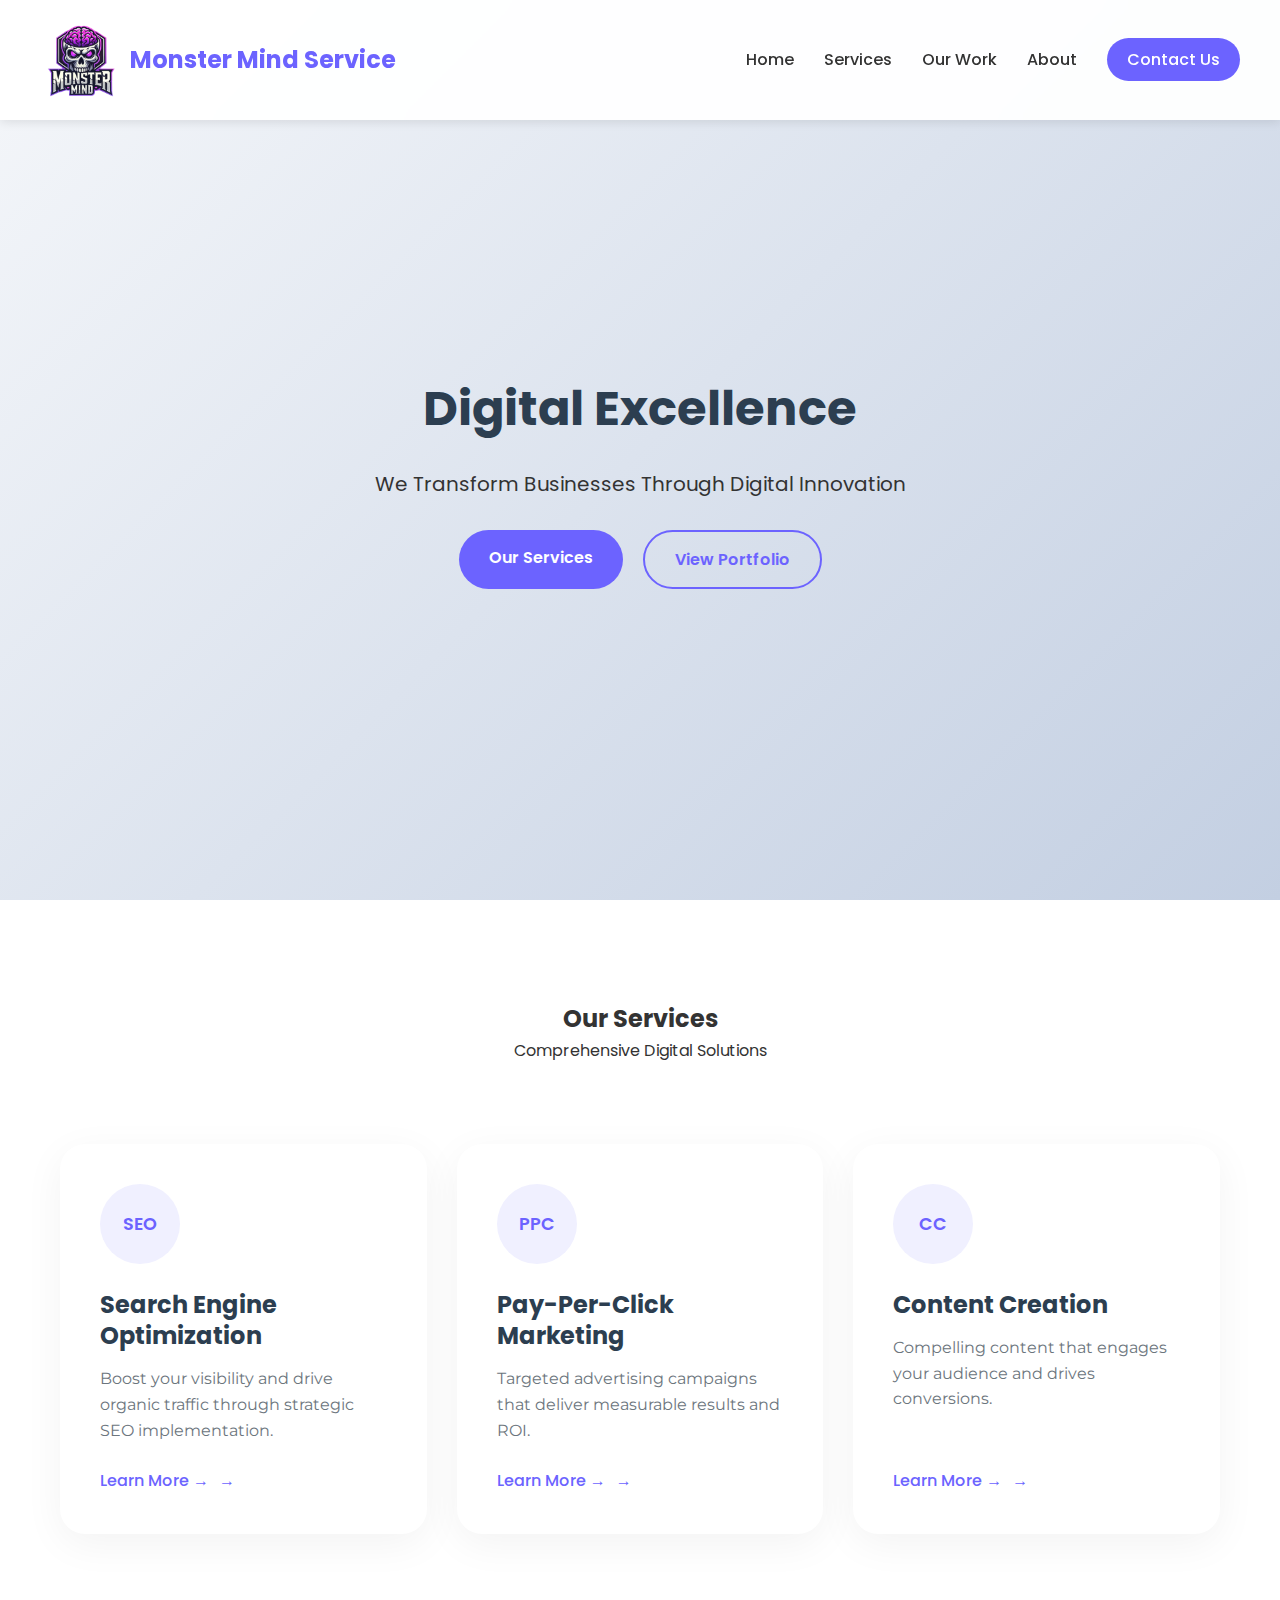
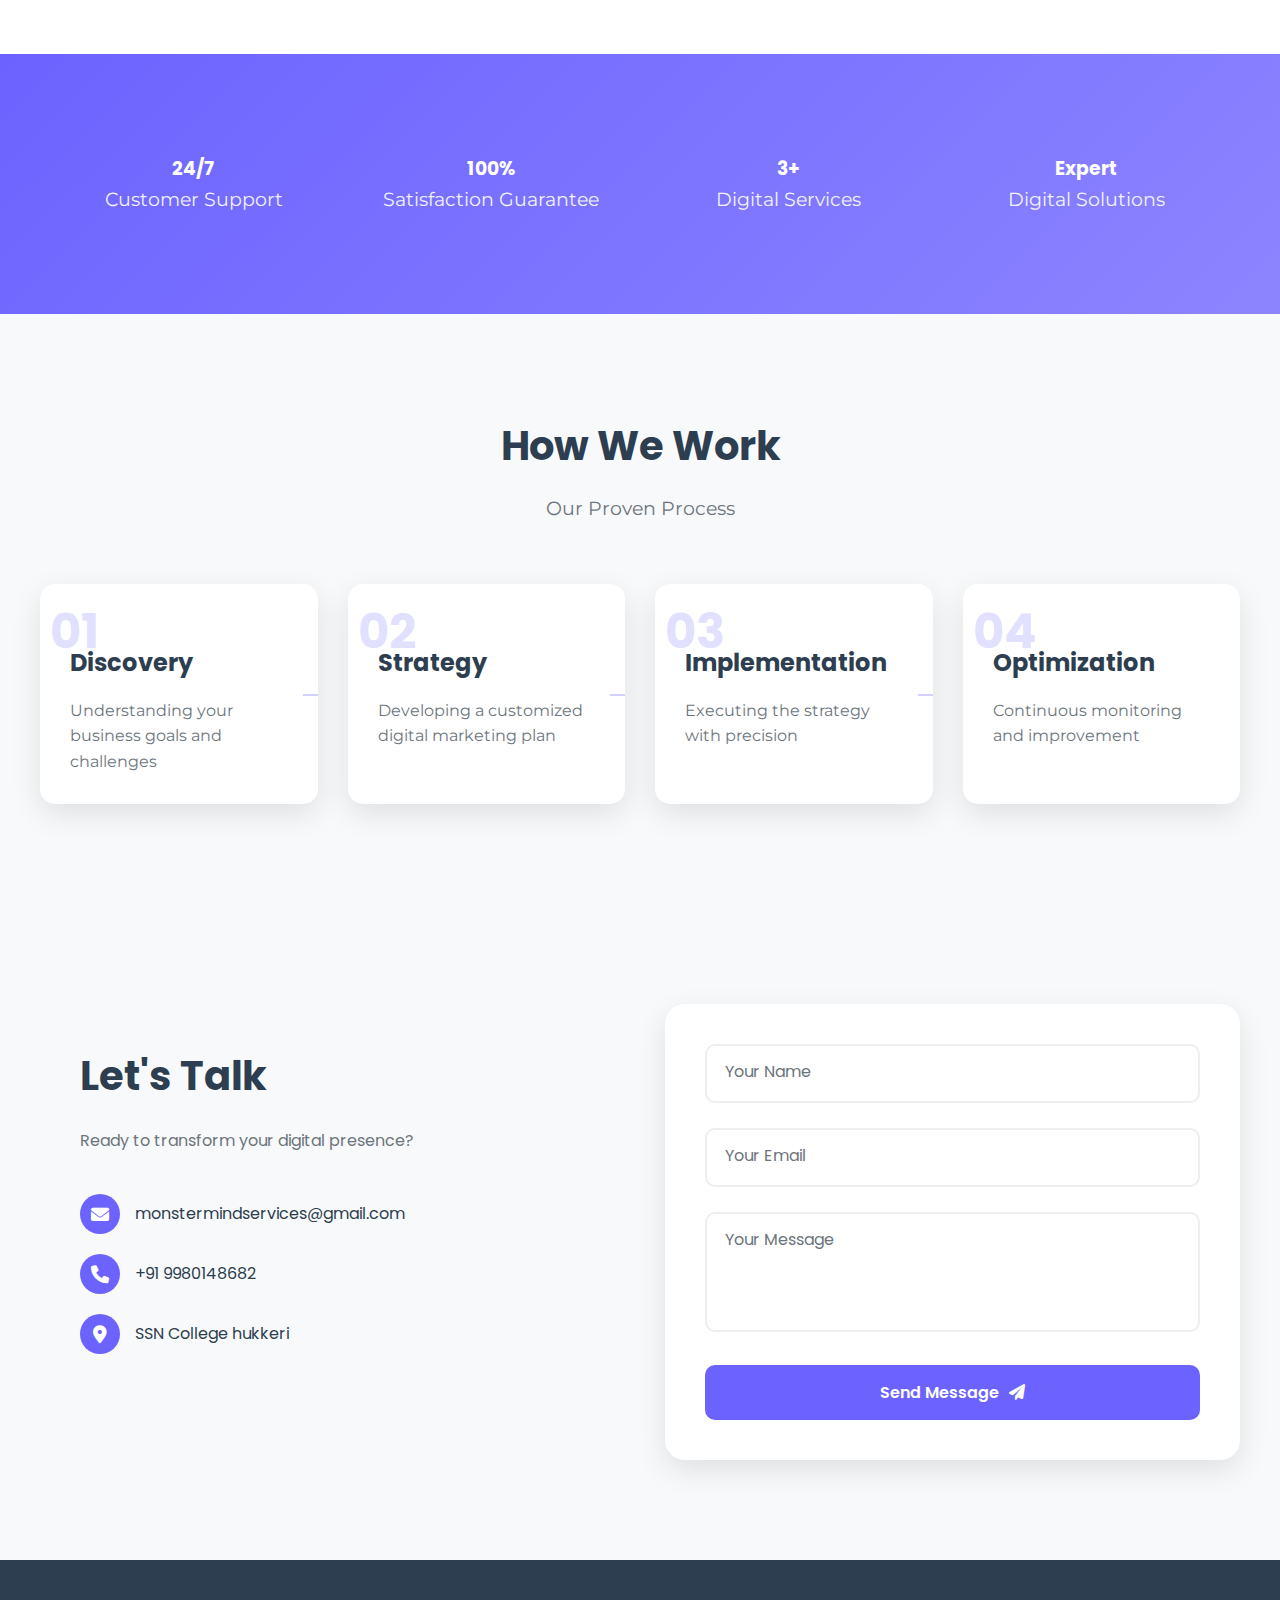
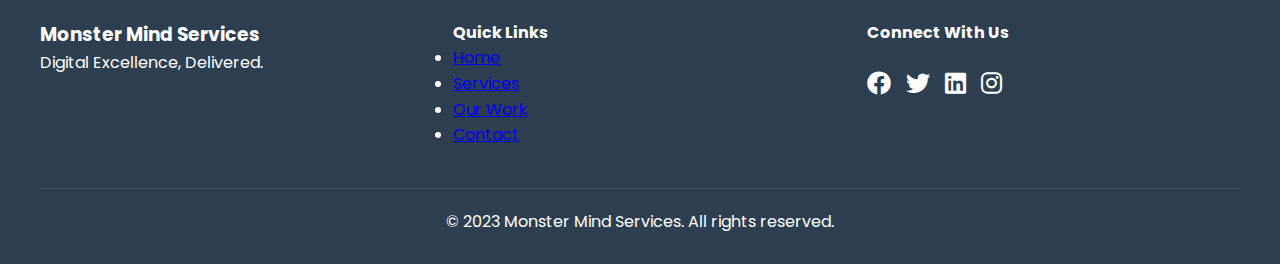
<file: index.html>
<!DOCTYPE html>
<html lang="en">
<head>
    <meta charset="UTF-8">
    <meta name="viewport" content="width=device-width, initial-scale=1.0">
    <title>Monster Mind Services - Digital Marketing Excellence</title>
    <link rel="stylesheet" href="style.css">
    <link rel="stylesheet" href="https://cdnjs.cloudflare.com/ajax/libs/font-awesome/6.0.0/css/all.min.css">
    <link href="https://fonts.googleapis.com/css2?family=Poppins:wght@600;700&family=Montserrat:wght@400;500&display=swap" rel="stylesheet">
</head>
<body>
    <!-- Header -->
    <header class="header">
        <div class="logo">
            <img src="logo.png" alt="Monster Mind Services Logo" class="logo-image">
            <span class="logo-text">Monster Mind Service</span>
        </div>
        <nav class="nav">
            <ul class="nav-list">
                <li><a href="#home">Home</a></li>
                <li><a href="#services">Services</a></li>
                <li><a href="#work">Our Work</a></li>
                <li><a href="#about">About</a></li>
                <li><a href="#contact" class="contact-btn">Contact Us</a></li>
            </ul>
        </nav>
        <div class="menu-btn">
            <span></span>
        </div>
    </header>

    <!-- Hero Section -->
    <section id="home" class="hero">
        <div class="hero-content">
            <h1 class="glitch" data-text="Digital Excellence">Digital Excellence</h1>
            <p class="subtitle">We Transform Businesses Through Digital Innovation</p>
            <div class="hero-buttons">
                <a href="#services" class="primary-btn">Our Services</a>
                <a href="#work" class="secondary-btn">View Portfolio</a>
            </div>
        </div>
        <div class="hero-graphics">
            <div class="circle"></div>
            <div class="square"></div>
            <div class="triangle"></div>
        </div>
    </section>

    <section id="services" class="services">
        <div class="section-header">
            <h2>Our Services</h2>
            <p>Comprehensive Digital Solutions</p>
        </div>
        <div class="services-container">
            <a href="seo-services.html" class="service-card">
                <div class="service-icon-wrapper">
                    <div class="icon-circle">
                        <span class="icon-text">SEO</span>
                    </div>
                </div>
                <h3>Search Engine<br>Optimization</h3>
                <p>Boost your visibility and drive organic traffic through strategic SEO implementation.</p>
                <span class="learn-more">Learn More →</span>
            </a>
    
            <a href="ppc-services.html" class="service-card">
                <div class="service-icon-wrapper">
                    <div class="icon-circle">
                        <span class="icon-text">PPC</span>
                    </div>
                </div>
                <h3>Pay-Per-Click<br>Marketing</h3>
                <p>Targeted advertising campaigns that deliver measurable results and ROI.</p>
                <span class="learn-more">Learn More →</span>
            </a>
    
            <a href="content-services.html" class="service-card">
                <div class="service-icon-wrapper">
                    <div class="icon-circle">
                        <span class="icon-text">CC</span>
                    </div>
                </div>
                <h3>Content Creation</h3>
                <p>Compelling content that engages your audience and drives conversions.</p>
                <span class="learn-more">Learn More →</span>
            </a>
        </div>
    </section>

    <section class="stats">
        <div class="stats-container">
            <div class="stat-item">
                <h3>24/7</h3>
                <p>Customer Support</p>
            </div>
            <div class="stat-item">
                <h3>100%</h3>
                <p>Satisfaction Guarantee</p>
            </div>
            <div class="stat-item">
                <h3>3+</h3>
                <p>Digital Services</p>
            </div>
            <div class="stat-item">
                <h3>Expert</h3>
                <p>Digital Solutions</p>
            </div>
        </div>
    </section>

    <!-- Work Process -->
    <section class="work-process">
        <div class="section-header">
            <h2 class="section-title">How We Work</h2>
            <p class="section-subtitle">Our Proven Process</p>
        </div>
        
        <div class="process-container">
            <div class="process-step">
                <div class="step-number">01</div>
                <div class="step-content">
                    <h3>Discovery</h3>
                    <p>Understanding your business goals and challenges</p>
                </div>
            </div>
    
            <div class="process-step">
                <div class="step-number">02</div>
                <div class="step-content">
                    <h3>Strategy</h3>
                    <p>Developing a customized digital marketing plan</p>
                </div>
            </div>
    
            <div class="process-step">
                <div class="step-number">03</div>
                <div class="step-content">
                    <h3>Implementation</h3>
                    <p>Executing the strategy with precision</p>
                </div>
            </div>
    
            <div class="process-step">
                <div class="step-number">04</div>
                <div class="step-content">
                    <h3>Optimization</h3>
                    <p>Continuous monitoring and improvement</p>
                </div>
            </div>
        </div>
    </section>

    <!-- Contact Section -->
    <!-- Contact Section -->
<section id="contact" class="contact">
    <div class="contact-container">
        <div class="contact-info">
            <h2>Let's Talk</h2>
            <p>Ready to transform your digital presence?</p>
            <div class="contact-details">
                <div class="detail">
                    <i class="fas fa-envelope"></i>
                    <a href="mailto:monstermindservices@gmail.com">monstermindservices@gmail.com</a>
                </div>
                <div class="detail">
                    <i class="fas fa-phone"></i>
                    <a href="tel:+919980148682">+91 9980148682</a>
                </div>
                <div class="detail">
                    <i class="fas fa-location-dot"></i>
                    <p>SSN College hukkeri</p>
                </div>
            </div>
        </div>
        <div class="contact-form">
            <form id="contactForm" onsubmit="sendEmail(event)">
                <div class="form-group">
                    <input type="text" name="name" required>
                    <label>Your Name</label>
                </div>
                <div class="form-group">
                    <input type="email" name="email" required>
                    <label>Your Email</label>
                </div>
                <div class="form-group">
                    <textarea name="message" required></textarea>
                    <label>Your Message</label>
                </div>
                <button type="submit" class="submit-btn">
                    <span>Send Message</span>
                    <i class="fas fa-paper-plane"></i>
                </button>
            </form>
        </div>
    </div>
</section>

    <!-- Footer -->
<footer class="footer">
    <div class="footer-content">
        <div class="footer-brand">
            <h3>Monster Mind Services</h3>
            <p>Digital Excellence, Delivered.</p>
        </div>
        <div class="footer-links">
            <h4>Quick Links</h4>
            <ul>
                <li><a href="#home">Home</a></li>
                <li><a href="#services">Services</a></li>
                <li><a href="#work">Our Work</a></li>
                <li><a href="#contact">Contact</a></li>
            </ul>
        </div>
        <div class="footer-social">
            <h4>Connect With Us</h4>
            <div class="social-icons">
                <a href="https://www.facebook.com/" target="_blank"><i class="fab fa-facebook"></i></a>
                <a href="https://www.twitter.com/" target="_blank"><i class="fab fa-twitter"></i></a>
                <a href="https://www.linkedin.com/" target="_blank"><i class="fab fa-linkedin"></i></a>
                <a href="https://www.instagram.com/monster.mind.services?igsh=MXVmajBiMXBhczc5MQ==" target="_blank"><i class="fab fa-instagram"></i></a>
            </div>
        </div>
    </div>
    <div class="footer-bottom">
        <p>&copy; 2023 Monster Mind Services. All rights reserved.</p>
    </div>
</footer>
    <script src="script.js"></script>
</body>
</html>
</file>
<file: style.css>
/* Reset and Base Styles */
* {
    margin: 0;
    padding: 0;
    box-sizing: border-box;
    font-family: 'Poppins', sans-serif;
}

:root {
    --primary-color: #6c63ff;
    --secondary-color: #2c3e50;
    --accent-color: #ff6b6b;
    --text-color: #333;
    --bg-color: #ffffff;
}

body {
    line-height: 1.6;
    color: var(--text-color);
    background-color: var(--bg-color);
}

/* Header Styles */
.header {
    position: fixed;
    top: 0;
    left: 0;
    width: 100%;
    padding: 20px 40px;
    background-color: rgba(255, 255, 255, 0.95);
    -webkit-backdrop-filter: blur(10px);
    backdrop-filter: blur(10px);
    display: flex;
    justify-content: space-between;
    align-items: center;
    z-index: 1000;
    box-shadow: 0 2px 10px rgba(0, 0, 0, 0.1);
}

.logo {
    font-size: 24px;
    font-weight: bold;
    color: var(--primary-color);
}

.nav-list {
    display: flex;
    gap: 30px;
    list-style: none;
}

.nav-list a {
    text-decoration: none;
    color: var(--text-color);
    font-weight: 500;
    transition: color 0.3s ease;
}

.nav-list a:hover {
    color: var(--primary-color);
}

.contact-btn {
    background-color: var(--primary-color);
    color: white !important;
    padding: 10px 20px;
    border-radius: 25px;
    transition: all 0.3s ease;
}

.contact-btn:hover {
    transform: translateY(-2px);
    background-color: #5851db;
}

/* Hero Section */
.hero {
    padding: 120px 40px 60px;
    min-height: 100vh;
    display: flex;
    align-items: center;
    background: linear-gradient(135deg, #f5f7fa 0%, #c3cfe2 100%);
}

.hero-content {
    max-width: 600px;
    margin: 0 auto;
    text-align: center;
}

.hero h1 {
    font-size: 48px;
    margin-bottom: 20px;
    color: var(--secondary-color);
}

.subtitle {
    font-size: 20px;
    margin-bottom: 30px;
    color: var(--text-color);
}

.hero-buttons {
    display: flex;
    gap: 20px;
    justify-content: center;
}

.primary-btn, .secondary-btn {
    padding: 15px 30px;
    border-radius: 30px;
    text-decoration: none;
    font-weight: 600;
    transition: all 0.3s ease;
}

.primary-btn {
    background-color: var(--primary-color);
    color: white;
}

.secondary-btn {
    background-color: transparent;
    border: 2px solid var(--primary-color);
    color: var(--primary-color);
}

.primary-btn:hover, .secondary-btn:hover {
    transform: translateY(-3px);
}

.services {
    padding: 100px 20px;
    background-color: #ffffff;
}

.section-header {
    text-align: center;
    margin-bottom: 60px;
}

.section-title {
    font-family: 'Poppins', sans-serif;
    font-size: 2.5rem;
    color: #2c3e50;
    margin-bottom: 15px;
    font-weight: 700;
}

.section-subtitle {
    font-family: 'Montserrat', sans-serif;
    font-size: 1.2rem;
    color: #6c757d;
}

.services-container {
    max-width: 1200px;
    margin: 0 auto;
    display: grid;
    grid-template-columns: repeat(3, 1fr);
    gap: 30px;
    padding: 20px;
}

.service-card {
    background: white;
    padding: 40px;
    border-radius: 25px;
    box-shadow: 0 10px 40px rgba(0, 0, 0, 0.05);
    transition: all 0.3s ease;
    display: flex;
    flex-direction: column;
    align-items: flex-start;
    text-align: left;
}

.service-icon {
    width: 60px;
    height: 60px;
    background: #f0f0ff;
    border-radius: 50%;
    display: flex;
    align-items: center;
    justify-content: center;
    margin-bottom: 25px;
}

.icon-text {
    color: #6c63ff;
    font-family: 'Poppins', sans-serif;
    font-weight: 600;
    font-size: 1.1rem;
}

.service-card h3 {
    font-family: 'Poppins', sans-serif;
    font-size: 1.5rem;
    color: #2c3e50;
    margin-bottom: 20px;
    line-height: 1.3;
}

.service-card p {
    font-family: 'Montserrat', sans-serif;
    color: #6c757d;
    margin-bottom: 25px;
    line-height: 1.6;
    flex-grow: 1;
}

.learn-more {
    font-family: 'Poppins', sans-serif;
    color: #6c63ff;
    text-decoration: none;
    font-weight: 500;
    display: inline-flex;
    align-items: center;
    transition: all 0.3s ease;
}

.learn-more:hover {
    transform: translateX(5px);
}

.learn-more::after {
    content: '→';
    margin-left: 5px;
}

/* Responsive Design */
@media (max-width: 1024px) {
    .services-container {
        grid-template-columns: repeat(2, 1fr);
    }
}

@media (max-width: 768px) {
    .services-container {
        grid-template-columns: 1fr;
    }

    .section-title {
        font-size: 2rem;
    }

    .service-card {
        padding: 30px;
    }
}

/* Shadow effect for cards */
.service-card {
    position: relative;
}

.service-card::before {
    content: '';
    position: absolute;
    top: 0;
    left: 0;
    right: 0;
    bottom: 0;
    border-radius: 25px;
    box-shadow: 0 20px 50px rgba(0, 0, 0, 0.05);
    z-index: -1;
}



.stats {
    background: linear-gradient(135deg, #6c63ff 0%, #8c84ff 100%);
    padding: 80px 0;
    color: white;
}

.stats-container {
    max-width: 1200px;
    margin: 0 auto;
    display: grid;
    grid-template-columns: repeat(4, 1fr);
    gap: 30px;
    padding: 0 20px;
}

.stat-item {
    text-align: center;
    padding: 20px;
    transition: transform 0.3s ease;
}

.stat-item:hover {
    transform: translateY(-10px);
}

.stat-number {
    font-size: 3.5rem;
    font-weight: 700;
    margin-bottom: 10px;
    font-family: 'Poppins', sans-serif;
}

.stat-item p {
    font-size: 1.2rem;
    font-family: 'Montserrat', sans-serif;
    opacity: 0.9;
}

/* Responsive Design */
@media (max-width: 1024px) {
    .stats-container {
        grid-template-columns: repeat(2, 1fr);
    }
}

@media (max-width: 768px) {
    .stats-container {
        grid-template-columns: 1fr;
    }
    
    .stat-number {
        font-size: 2.5rem;
    }
    
    .stat-item p {
        font-size: 1rem;
    }
}

/* Contact Section */
.contact {
    padding: 100px 20px;
    background: #f8f9fa;
}

.contact-container {
    max-width: 1200px;
    margin: 0 auto;
    display: grid;
    grid-template-columns: repeat(2, 1fr);
    gap: 50px;
}

.contact-info {
    padding: 40px;
}

.contact-info h2 {
    font-size: 2.5rem;
    color: #2c3e50;
    margin-bottom: 20px;
}

.contact-info p {
    color: #6c757d;
    margin-bottom: 40px;
}

.contact-details {
    display: flex;
    flex-direction: column;
    gap: 20px;
}

.detail {
    display: flex;
    align-items: center;
    gap: 15px;
}

.detail i {
    width: 40px;
    height: 40px;
    background: #6c63ff;
    color: white;
    border-radius: 50%;
    display: flex;
    align-items: center;
    justify-content: center;
    font-size: 18px;
}

.detail a,
.detail p {
    color: #2c3e50;
    text-decoration: none;
    margin: 0;
    transition: color 0.3s ease;
}

.detail a:hover {
    color: #6c63ff;
}

.contact-form {
    background: white;
    padding: 40px;
    border-radius: 20px;
    box-shadow: 0 10px 30px rgba(0, 0, 0, 0.1);
}

.form-group {
    position: relative;
    margin-bottom: 25px;
}

.form-group input,
.form-group textarea {
    width: 100%;
    padding: 15px;
    border: 2px solid #eee;
    border-radius: 10px;
    font-size: 16px;
    transition: all 0.3s ease;
    background: transparent;
}

.form-group textarea {
    height: 120px;
    resize: none;
}

.form-group label {
    position: absolute;
    left: 15px;
    top: 15px;
    color: #6c757d;
    transition: all 0.3s ease;
    pointer-events: none;
    background: white;
    padding: 0 5px;
}

.form-group input:focus,
.form-group textarea:focus {
    border-color: #6c63ff;
    outline: none;
}

.form-group input:focus ~ label,
.form-group textarea:focus ~ label,
.form-group input:valid ~ label,
.form-group textarea:valid ~ label {
    top: -12px;
    font-size: 14px;
    color: #6c63ff;
}

.submit-btn {
    width: 100%;
    padding: 15px;
    background: #6c63ff;
    color: white;
    border: none;
    border-radius: 10px;
    font-size: 16px;
    font-weight: 600;
    cursor: pointer;
    transition: all 0.3s ease;
    display: flex;
    align-items: center;
    justify-content: center;
    gap: 10px;
}

.submit-btn:hover {
    background: #5851db;
    transform: translateY(-2px);
    box-shadow: 0 5px 15px rgba(108, 99, 255, 0.3);
}

.submit-btn i {
    transition: transform 0.3s ease;
}

.submit-btn:hover i {
    transform: translateX(5px);
}

@media (max-width: 768px) {
    .contact-container {
        grid-template-columns: 1fr;
    }

    .contact-info,
    .contact-form {
        padding: 30px;
    }

    .contact-info h2 {
        font-size: 2rem;
    }
}
/* Footer */
.footer {
    background-color: var(--secondary-color);
    color: white;
    padding: 60px 40px 30px;
}

.footer-content {
    max-width: 1200px;
    margin: 0 auto;
    display: grid;
    grid-template-columns: repeat(auto-fit, minmax(250px, 1fr));
    gap: 40px;
}

.social-icons {
    display: flex;
    gap: 15px;
    margin-top: 20px;
}

.social-icons a {
    color: white;
    font-size: 24px;
    transition: color 0.3s ease;
}

.social-icons a:hover {
    color: var(--accent-color);
}

.footer-bottom {
    text-align: center;
    margin-top: 40px;
    padding-top: 20px;
    border-top: 1px solid rgba(255, 255, 255, 0.1);
}

/* Mobile Menu */
.menu-btn {
    display: none;
    cursor: pointer;
}

/* Responsive Design */
@media (max-width: 768px) {
    .header {
        padding: 15px 20px;
    }

    .menu-btn {
        display: block;
    }

    .nav-list {
        display: none;
        position: absolute;
        top: 100%;
        left: 0;
        width: 100%;
        background-color: white;
        padding: 20px;
        flex-direction: column;
        text-align: center;
    }

    .nav-list.active {
        display: flex;
    }

    .hero {
        padding: 100px 20px 60px;
    }

    .hero h1 {
        font-size: 36px;
    }

    .hero-buttons {
        flex-direction: column;
    }

    .services-container,
    .stats-container,
    .contact-container {
        grid-template-columns: 1fr;
    }
}

.logo {
    display: flex;
    align-items: center;
    gap: 10px; /* Space between logo and text */
}

.logo-image {
    height: 80px;
    width: auto;
    object-fit: contain;
}

.logo-text {
    font-size: 24px;
    font-weight: bold;
    color: var(--primary-color);
}

/* Responsive styles */
@media (max-width: 768px) {
    .logo-image {
        height: 40px;
    }
    
    .logo-text {
        font-size: 20px;
    }
}

.work-process {
    padding: 100px 20px;
    background-color: #f8f9fa;
}

.section-header {
    text-align: center;
    margin-bottom: 60px;
}

.section-title {
    font-family: 'Poppins', sans-serif;
    font-size: 2.5rem;
    color: #2c3e50;
    margin-bottom: 15px;
    font-weight: 700;
}

.section-subtitle {
    font-family: 'Montserrat', sans-serif;
    font-size: 1.2rem;
    color: #6c757d;
}

.process-container {
    max-width: 1200px;
    margin: 0 auto;
    display: grid;
    grid-template-columns: repeat(4, 1fr);
    gap: 30px;
}

.process-step {
    background: white;
    padding: 30px;
    border-radius: 15px;
    box-shadow: 0 10px 30px rgba(0, 0, 0, 0.1);
    transition: transform 0.3s ease;
    position: relative;
    overflow: hidden;
}

.process-step:hover {
    transform: translateY(-10px);
}

.step-number {
    font-family: 'Poppins', sans-serif;
    font-size: 3rem;
    font-weight: 700;
    color: #6c63ff;
    opacity: 0.2;
    position: absolute;
    top: 10px;
    left: 10px;
}

.step-content {
    position: relative;
    z-index: 1;
}

.step-content h3 {
    font-family: 'Poppins', sans-serif;
    font-size: 1.5rem;
    color: #2c3e50;
    margin-bottom: 15px;
    margin-top: 30px;
}

.step-content p {
    font-family: 'Montserrat', sans-serif;
    color: #6c757d;
    line-height: 1.6;
}

/* Add connecting lines between steps */
.process-step::after {
    content: '';
    position: absolute;
    top: 50%;
    right: -15px;
    width: 30px;
    height: 2px;
    background: #6c63ff;
    opacity: 0.3;
}

.process-step:last-child::after {
    display: none;
}

/* Add hover effect for step numbers */
.process-step:hover .step-number {
    opacity: 0.4;
    transform: scale(1.1);
    transition: all 0.3s ease;
}

/* Responsive Design */
@media (max-width: 1024px) {
    .process-container {
        grid-template-columns: repeat(2, 1fr);
    }
    
    .process-step::after {
        display: none;
    }
}

@media (max-width: 768px) {
    .process-container {
        grid-template-columns: 1fr;
    }

    .section-title {
        font-size: 2rem;
    }

    .step-content h3 {
        font-size: 1.3rem;
    }
}

/* Optional: Add animation */
@keyframes fadeInUp {
    from {
        opacity: 0;
        transform: translateY(20px);
    }
    to {
        opacity: 1;
        transform: translateY(0);
    }
}

.process-step {
    animation: fadeInUp 0.6s ease forwards;
}

.process-step:nth-child(1) { animation-delay: 0.1s; }
.process-step:nth-child(2) { animation-delay: 0.2s; }
.process-step:nth-child(3) { animation-delay: 0.3s; }
.process-step:nth-child(4) { animation-delay: 0.4s; }


.service-card {
    background: white;
    padding: 40px;
    border-radius: 25px;
    box-shadow: 0 10px 40px rgba(0, 0, 0, 0.05);
    transition: all 0.3s ease;
    text-decoration: none;
    color: inherit;
    display: flex;
    flex-direction: column;
    align-items: flex-start;
}

.service-icon-wrapper {
    margin-bottom: 25px;
}

.icon-circle {
    width: 80px;
    height: 80px;
    background-color: #f0f0ff; /* Light purple background */
    border-radius: 50%;
    display: flex;
    align-items: center;
    justify-content: center;
    transition: all 0.3s ease;
}

.service-icon {
    width: 40px;
    height: 40px;
    object-fit: contain;
}

.service-card h3 {
    font-family: 'Poppins', sans-serif;
    font-size: 24px;
    color: #2c3e50;
    margin-bottom: 15px;
    line-height: 1.3;
}

.service-card p {
    color: #6c757d;
    margin-bottom: 25px;
    line-height: 1.6;
}

.learn-more {
    color: #6c63ff;
    font-weight: 500;
    display: flex;
    align-items: center;
    gap: 5px;
}

.learn-more::after {
    content: '→';
    transition: transform 0.3s ease;
}

.service-card:hover {
    transform: translateY(-10px);
}

.service-card:hover .learn-more::after {
    transform: translateX(5px);
}

.cta-section {
    text-align: center;
    padding: 60px 20px;
    background: #f8f9fa;
}

.cta-button {
    display: inline-block;
    padding: 15px 30px;
    background: var(--primary-color);
    color: white;
    text-decoration: none;
    border-radius: 30px;
    margin-top: 20px;
    transition: transform 0.3s ease;
}

.cta-button:hover {
    transform: translateY(-3px);
}
</file>
